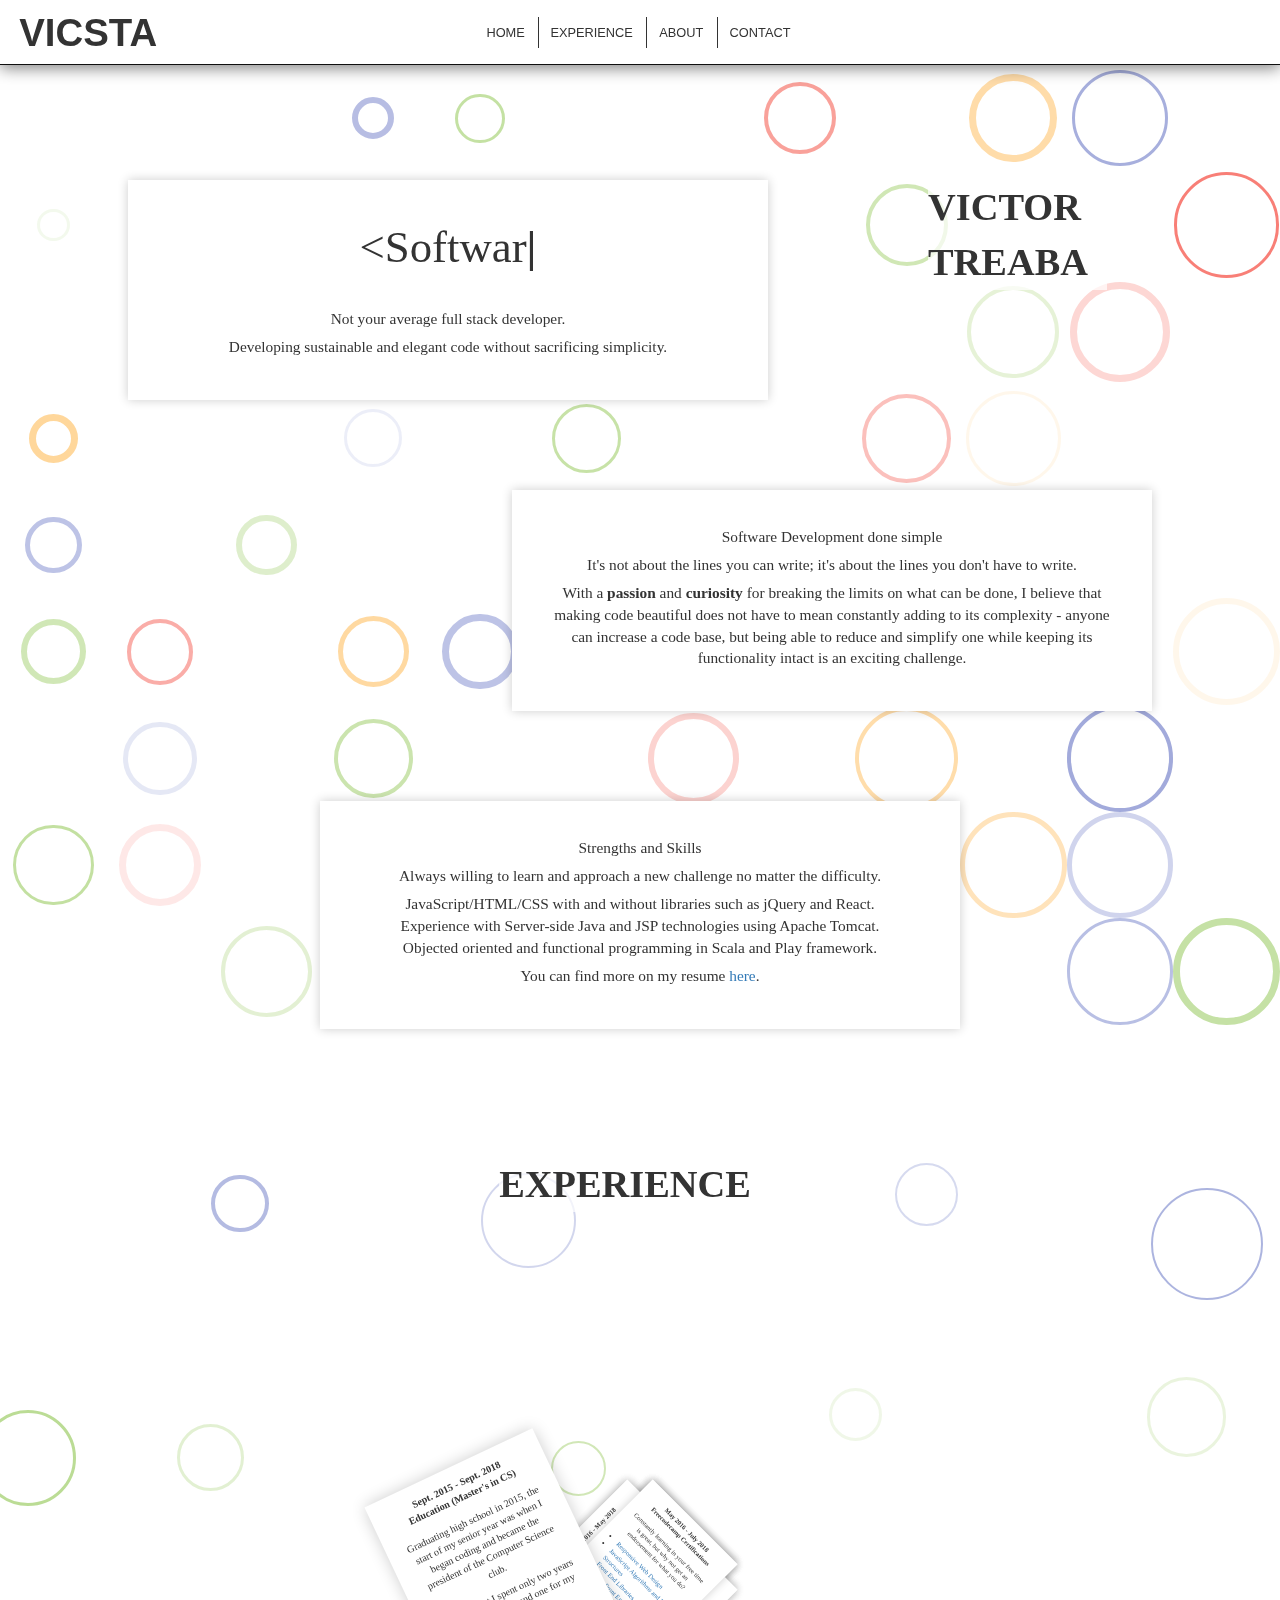
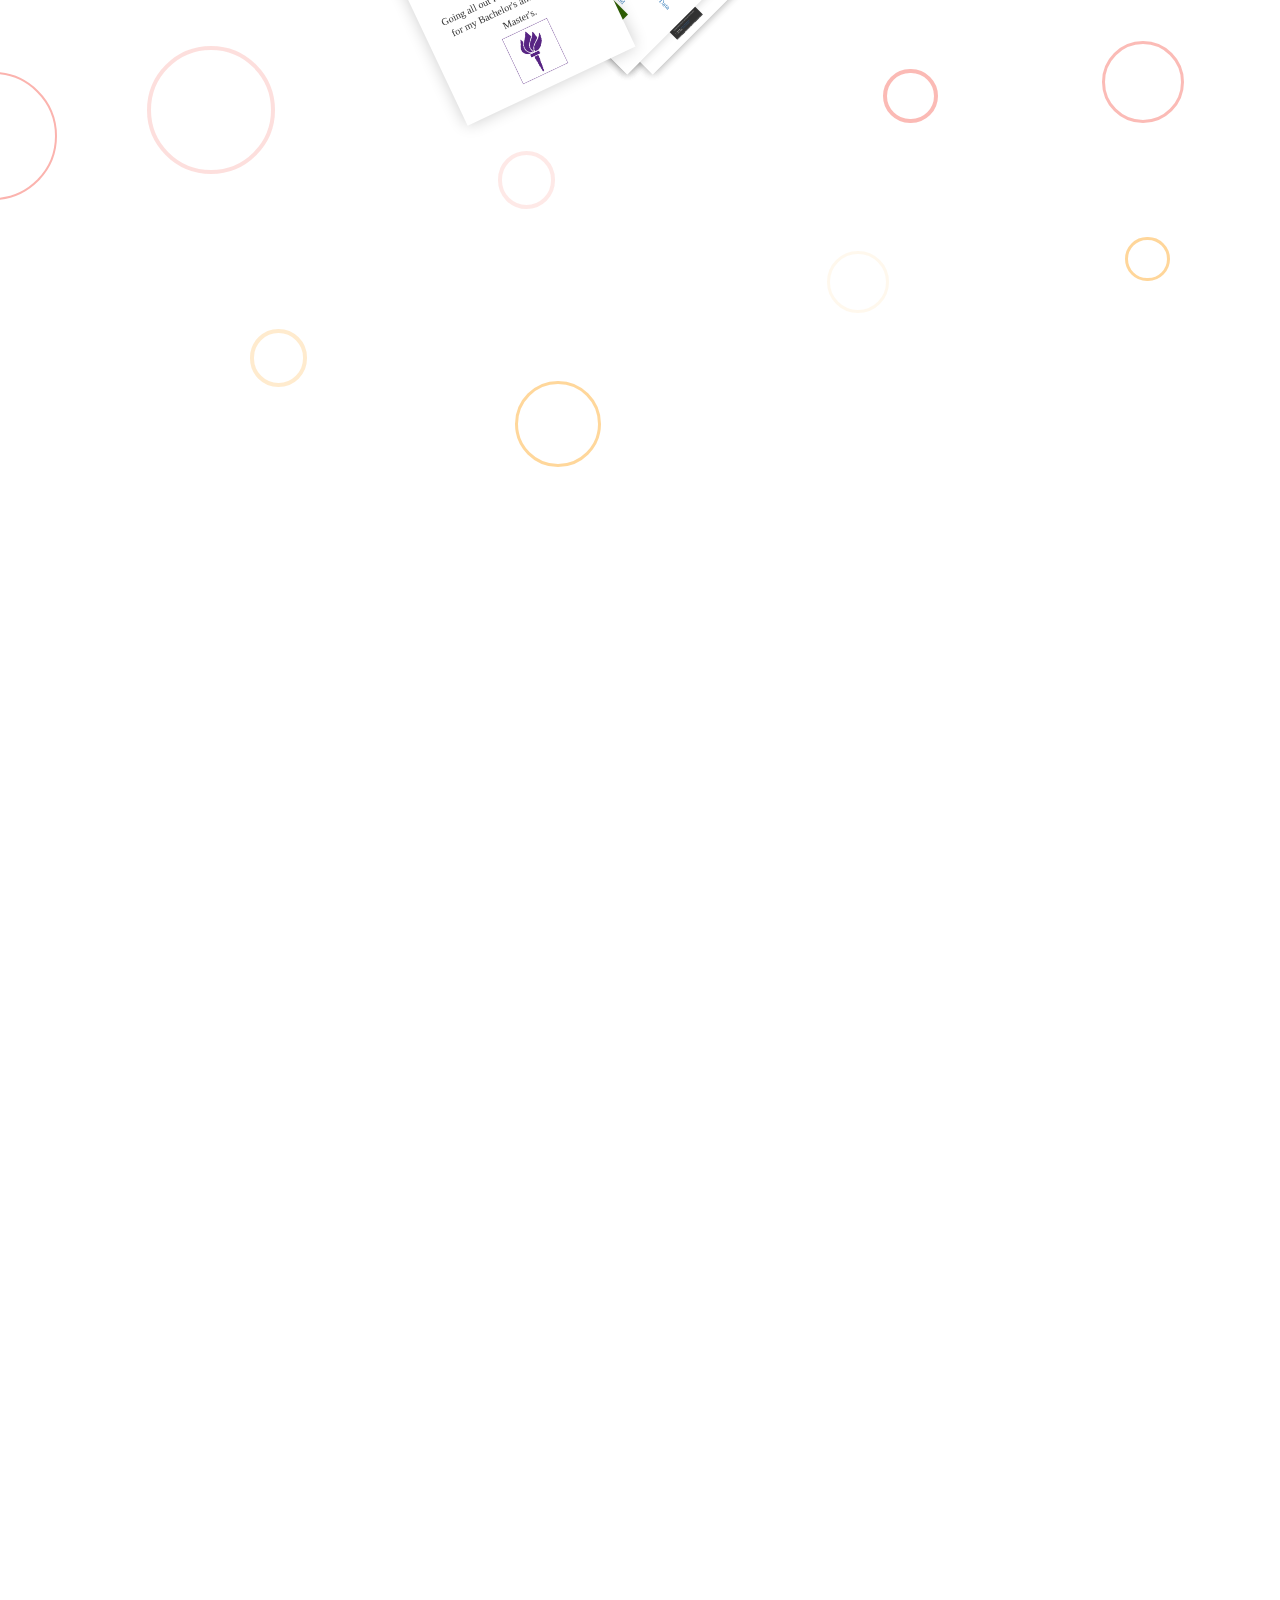
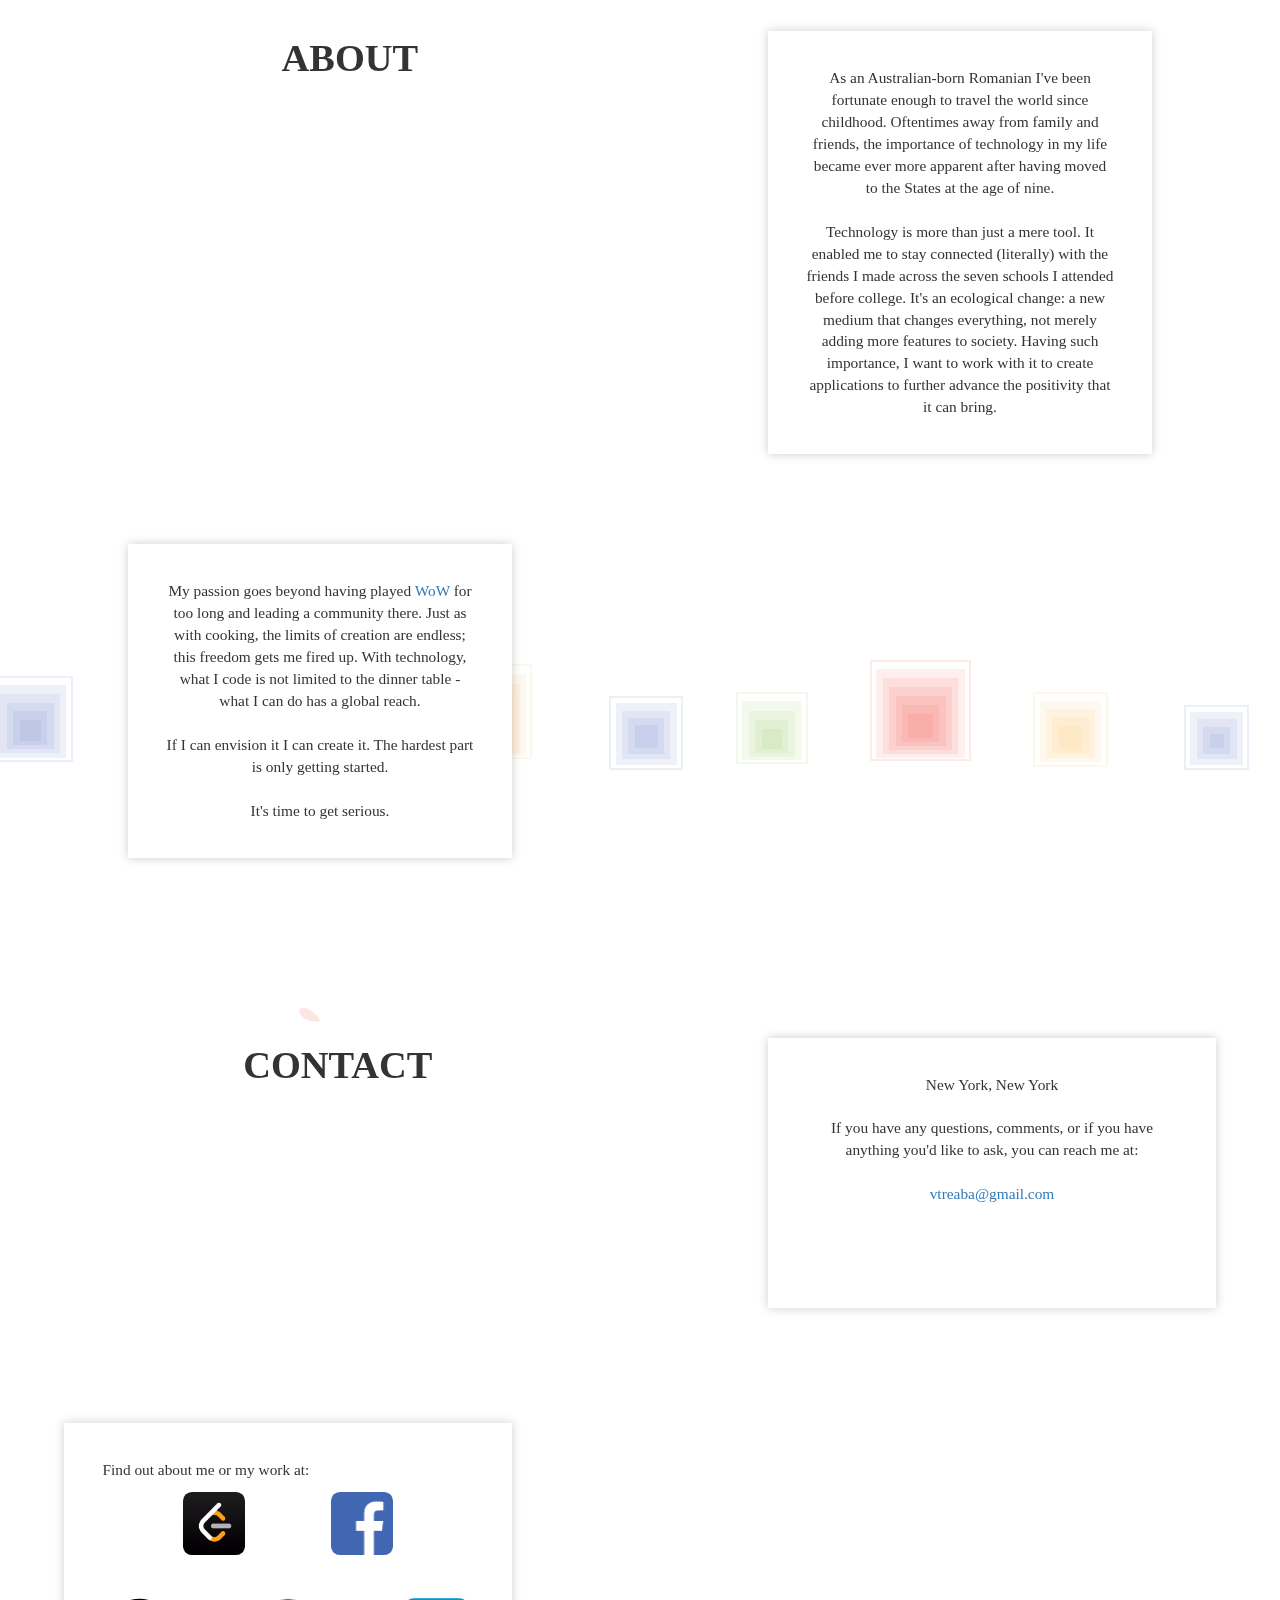
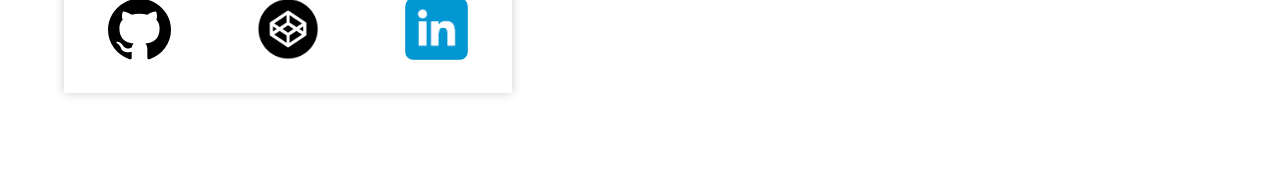
<file: index.html>
<!DOCTYPE html>
<html lang="en-US" xmlns="http://www.w3.org/1999/xhtml">
<head>
    <meta name="viewport" content="width=device-width, initial-scale=1">

    <script type="text/javascript" src="js/jquery-3.2.1.min.js"></script>
    <script src="js/javascript.js" type="text/javascript"></script>

    <script src="js/firstSectionBackground.js" type="text/javascript"></script>
    <script src="js/secondSectionBackground.js" type="text/javascript"></script>
    <script src="js/thirdSectionBackground.js" type="text/javascript"></script>

    <script src="js/home.js" type="text/javascript"></script>
    <script src="js/secondInfo.js" type="text/javascript"></script>
    <script src="js/fourthInfo.js" type="text/javascript"></script>

    <link href="css/bootstrap.min.css" rel="stylesheet">
    <link rel="stylesheet" type="text/css" href="css/style.css"/>
    <link rel="stylesheet" type="text/css" href="css/topBar.css"/>
    <link rel="stylesheet" type="text/css" href="css/secondInfo.css"/>
    <link rel="stylesheet" type="text/css" href="css/thirdInfo.css"/>
    <link rel="stylesheet" type="text/css" href="css/fourthInfo.css"/>
    <title>Vicsta</title>
    <link rel="icon" href="images/favicon.png" type="image/png"/>
    <meta charset="UTF-8">
</head>
<div class="topBar">
    <div class="topName">VICSTA</div>
    <div class="topHome topLink">HOME</div>
    <div class="div1"></div>
    <div class="topExp topLink">EXPERIENCE</div>
    <div class="div2"></div>
    <div class="topAbout topLink">ABOUT</div>
    <div class="div3"></div>
    <div class="topContact topLink">CONTACT</div>
</div>

<div class="firstInfo">
    <div class="firstLeft">
        <p class="largestText"><span id="writeText"></span><span id="pulse">|</span></p>
        <br>
        <p class="center">Not your average full stack developer.</p>
        <p class="center">Developing sustainable and elegant code without sacrificing simplicity.</p>
    </div>
    <div class="homeHeader">VICTOR TREABA</div>
    <div class="firstRight">
        <p class="center">Software Development done simple</p>
        <p class="center">It's not about the lines you can write; it's about the lines you don't have to write.</p>
        <p class="center">With a <b>passion</b> and <b>curiosity</b> for breaking the limits on what can be done, I
            believe that making code beautiful does not have to mean constantly adding to its complexity - anyone can
            increase a code base, but being able to reduce and simplify one while keeping its functionality intact is
            an exciting challenge.</p>
    </div>
    <div class="firstMiddle">
        <p class="center">Strengths and Skills</p>
        <p class="center">Always willing to learn and approach a new challenge no matter the difficulty.</p>
        <p class="center">JavaScript/HTML/CSS with and without libraries such as jQuery and React.
            <br>
            Experience with Server-side Java and JSP technologies using Apache Tomcat.
            <br>
            Objected oriented and functional programming in Scala and Play framework.
        </p>
        <p class="center">You can find more on my resume <a href="assets/resume.pdf" target="_blank">here</a>.</p>
    </div>
</div>

<div class="secondInfo">
    <div class="experienceHeader">EXPERIENCE</div>
    <div class="leftCard card">
        <div class="boxDate center">Sept. 2015 - Sept. 2018</div>
        <div class="boxTitle center">Education (Master's in CS)</div>
        <div class="boxDesc center"><p>Graduating high school in 2015, the start of my senior year was when I began
            coding and became the president of the Computer Science club.</p>
            <p>Going all out I spent only two years for my Bachelor's and one for my Master's.</p>
        </div>
        <a href="https://nyu.edu" target="_blank"><img class="boxPic" src="images/logos/nyu.jpg"/></a>
    </div>
    <div class="rightCard card">
        <div class="boxDate center">May 2016 - July 2018</div>
        <div class="boxTitle center">Freecodecamp Certifications</div>
        <div class="boxDesc"><p class="center">Constantly learning in your free time is great, but why not get an
            endorsement for what you do?</p>
            <ul class="cardUl">
                <li><a href="assets/certifications/responsive-web-design.htm" target="_blank">Responsive Web Design</a>
                </li>
                <li><a href="assets/certifications/javascript-algorithms-and-data-structures.htm" target="_blank">JavaScript
                    Algorithms and Data Structures</a></li>
                <li><a href="assets/certifications/front-end-libraries.htm" target="_blank">Front End Libraries</a></li>
                <li><a href="assets/certifications/legacy-front-end.htm" target="_blank">Legacy Front End</a></li>
            </ul>
        </div>
        <a href="https://freecodecamp.com" target="_blank"><img class="boxPic"
                                                                src="images/logos/freecodecamp%20logo.jpg"/></a>
    </div>
    <div class="leftCard card">
        <div class="boxDate center">Sept. 2016 - May 2018</div>
        <div class="boxTitle center">Chess Club (President)</div>
        <div class="boxDesc center">After my first year of college, I became the president of NYU's only Chess Club.
            There
            I created <a href="http://nyuchess.com" target="_blank">NYUChess.com</a>: a single Github page website using
            META tag hacks to function as a multi-paged website, which self updates using a REST API deployed on Heroku.
        </div>
        <a href="http://nyuchess.com" target="_blank"><img class="boxPic" src="images/logos/nyuchess%20logo.png"/></a>
    </div>
    <div class="rightCard card">
        <div class="boxDate text-center">Oct. 2017 – Dec. 2017</div>
        <div class="boxTitle text-center">How to Train Your Palate</div>
        <div class="boxDesc center">Do you wish you were omnipotent and could tell how good a recipe
            is without actually putting in the hours to make it?<br><br>In this research, I put my machine to the test
            and see if I could teach it how to taste and critique.
        </div>
        <a href="assets/How%20To%20Train%20Your%20Palate.pdf" target="_blank"><img class="boxPic"
                                                                                   src="images/logos/palatepaper%20logo.png"/></a>
    </div>
    <div class="leftCard card">
        <div class="boxDate text-center">April 2018 – July 2018</div>
        <div class="boxTitle text-center">So, What Now?</div>
        <div class="boxDesc center">Do you hate making decisions? Are you always stuck wondering what to do? This web
            app leverages Game Theory principles and Yelp APIs to create a day plan for you and your mate.*<br><br>
            <div class="disclaimer">*Disclaimer: Second dates not guaranteed.</div>
        </div>
        <a href="http://sowhatnow.herokuapp.com/home" target="_blank"><img class="boxPic"
                                                                           src="images/logos/sowhatnow%20logo.png"/></a>
    </div>
    <div class="rightCard card">
        <div class="boxDate text-center">Sept. 2018 - Future</div>
        <div class="boxTitle text-center">Advertising Space for Sale</div>
        <div class="boxDesc center"><br>FOR MORE INFO CONTACT:<br><br>vicstadev@gmail.com<br><br>Will bring my own
            beanbag to company parties.
        </div>
        <a href="http://nyuchess.com" target="_blank"><img class="boxPic" src="images/logos/Me.jpg"/></a>
    </div>
</div>

<div class="thirdInfo">
    <div class="aboutHeader">ABOUT</div>
    <div id="thirdBack"></div>
    <div class="thirdRight center">As an Australian-born Romanian I've been fortunate enough to travel the world since
        childhood. Oftentimes away from family and friends, the importance of technology in my life became ever more
        apparent after having moved to the States at the age of nine.<br><br>Technology is more than just a mere tool.
        It enabled me to stay connected (literally) with the friends I made across the seven schools I attended
        before college. It's an ecological change: a new medium that changes everything, not merely adding more features
        to society. Having such importance, I want to work with it to create applications to further advance the
        positivity that it can bring.
    </div>
    <div class="thirdLeft center">My passion goes beyond having played <a
            href="https://worldofwarcraft.com/en-us/character/nathrezim/vicsta">WoW</a> for too long and
        leading a community there. Just as with cooking, the limits of creation are endless; this freedom gets me fired
        up. With technology, what I code is not limited to the dinner table - what I can do has a global reach.<br><br>If
        I can envision it I can create it. The hardest part is only getting started.<br><br>It's time to get serious.
    </div>
</div>

<div class="fourthInfo">
    <div class="contactHeader">CONTACT</div>
    <div class="sky"></div>
    <div class="tree"></div>
    <div class="container"></div>
    <div class="rightFourth">
        <p>New York, New York <br><br>
            If you have any questions, comments, or if you have anything you'd like to ask, you can reach me at:<br><br>
            <a href="mailto:vtreaba@gmail.com">vtreaba@gmail.com</a></p>
    </div>
    <div class="leftFourth">
        <p>Find out about me or my work at:</p>
        <!--<ul id="fourthUl">-->
        <!--<li><a href=""><img class="logo" src="images/logos/Github Logo.svg"/>Github</a></li>-->
        <!--<li><a href=""><img class="logo" src="images/logos/freecodecamp%20logo.jpg"/>Freecodecamp</a></li>-->
        <!--<li><a href=""><img class="logo" src="images/logos/codepen%20logo.png"/>Codepen</a></li>-->
        <!--<li><a href=""><img class="logo" src="images/logos/facebook%20logo.jpg"/>Facebook</a></li>-->
        <!--<li><a href=""><img class="logo" src="images/logos/linkedin%20logo.jpg"/>LinkedIn</a></li>-->
        <!--</ul>-->
        <div id="logoHold">
            <a href="https://github.com/Vicsta" target="_blank"><img class="logoTest" id="logoOne"
                                                                     src="images/logos/Github Logo.svg"/></a>
            <a href="https://leetcode.com/vicsta/" target="_blank"><img class="logoTest" id="logoTwo"
                                                                        src="images/logos/leetcode%20logo.jpg"/></a>
            <a href="https://codepen.io/Vicsta/" target="_blank"><img class="logoTest" id="logoThree"
                                                                      src="images/logos/codepen%20logo.png"/></a>
            <a href="https://www.facebook.com/00Vicsta" target="_blank"><img class="logoTest" id="logoFour"
                                                                             src="images/logos/facebook%20logo.png"/></a>
            <a href="https://www.linkedin.com/in/victor-treaba-913913113/" target="_blank"><img class="logoTest"
                                                                                                id="logoFive"
                                                                                                src="images/logos/linkedin%20logo.png"/></a>
        </div>
    </div>
</div>
<body>

<div class="not">
    <div>PAGE NOT FOUND</div>
</div>

</body>
</html>
</file>
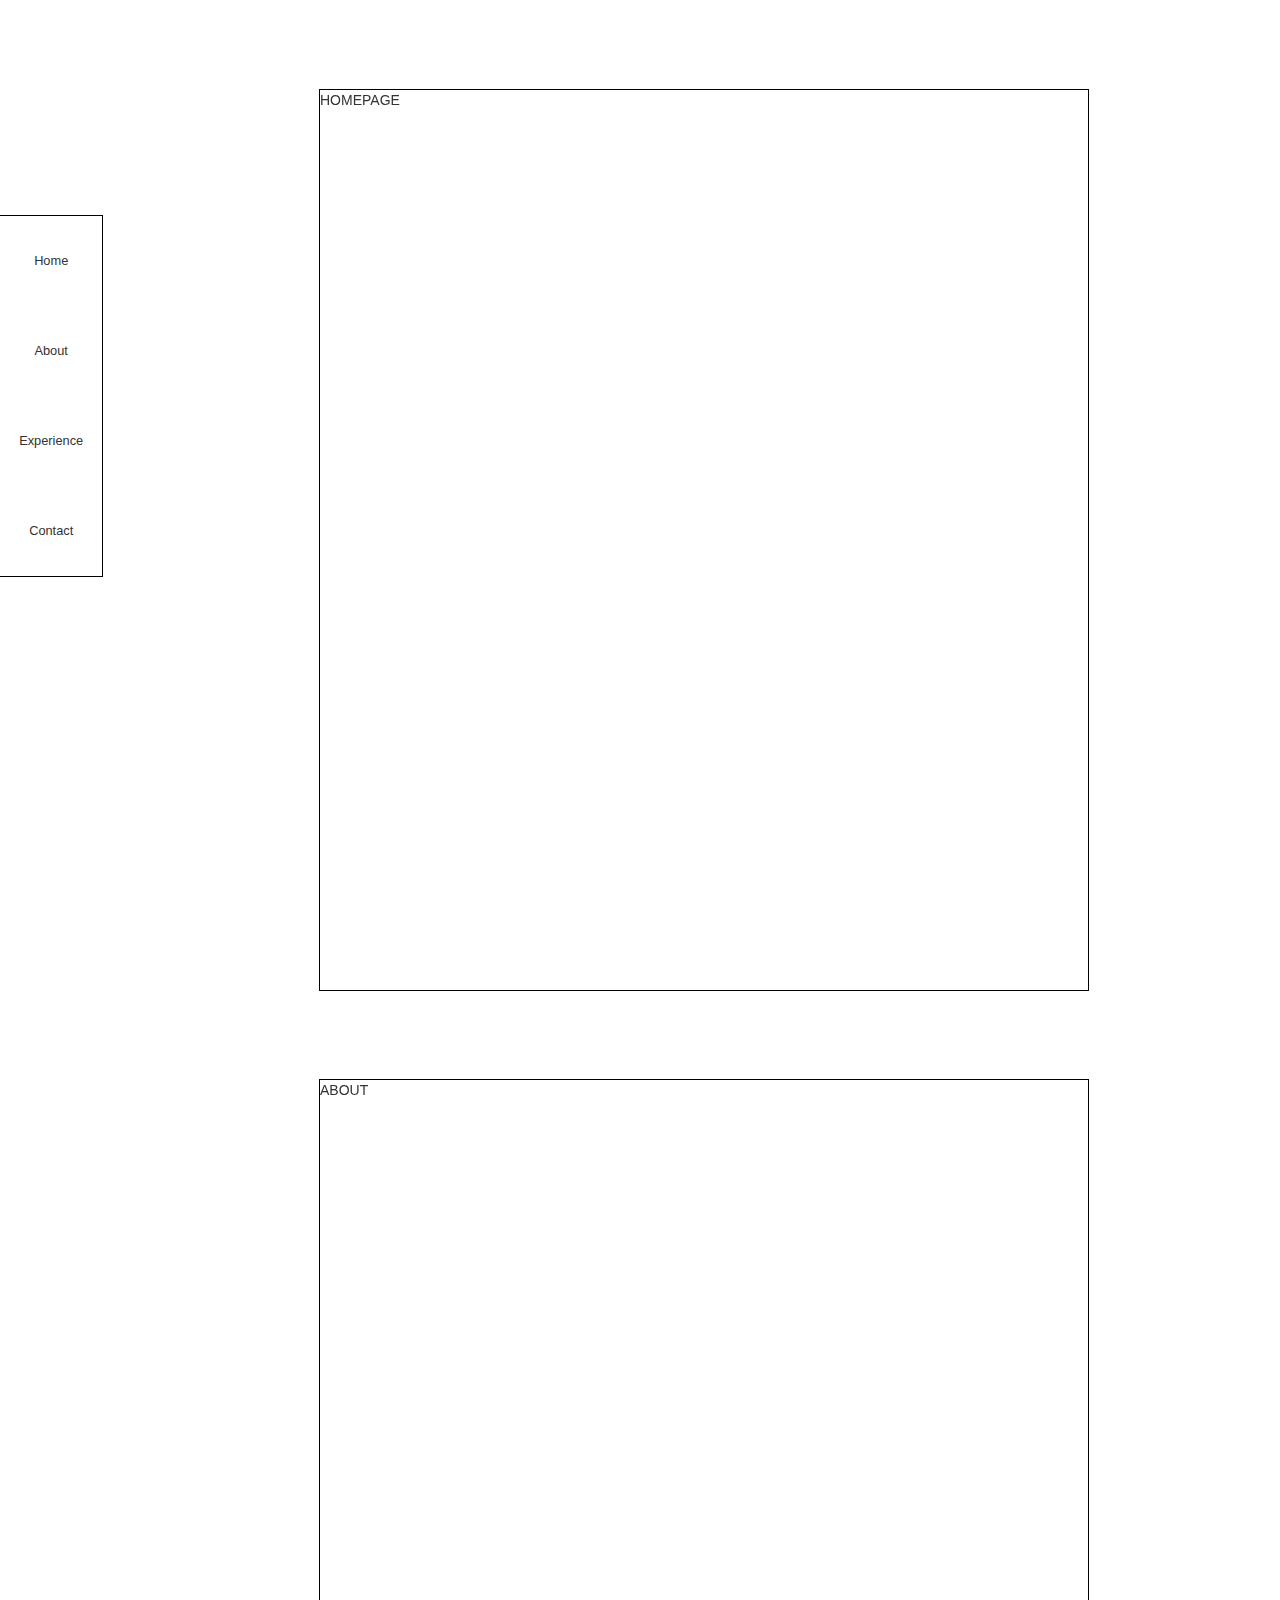
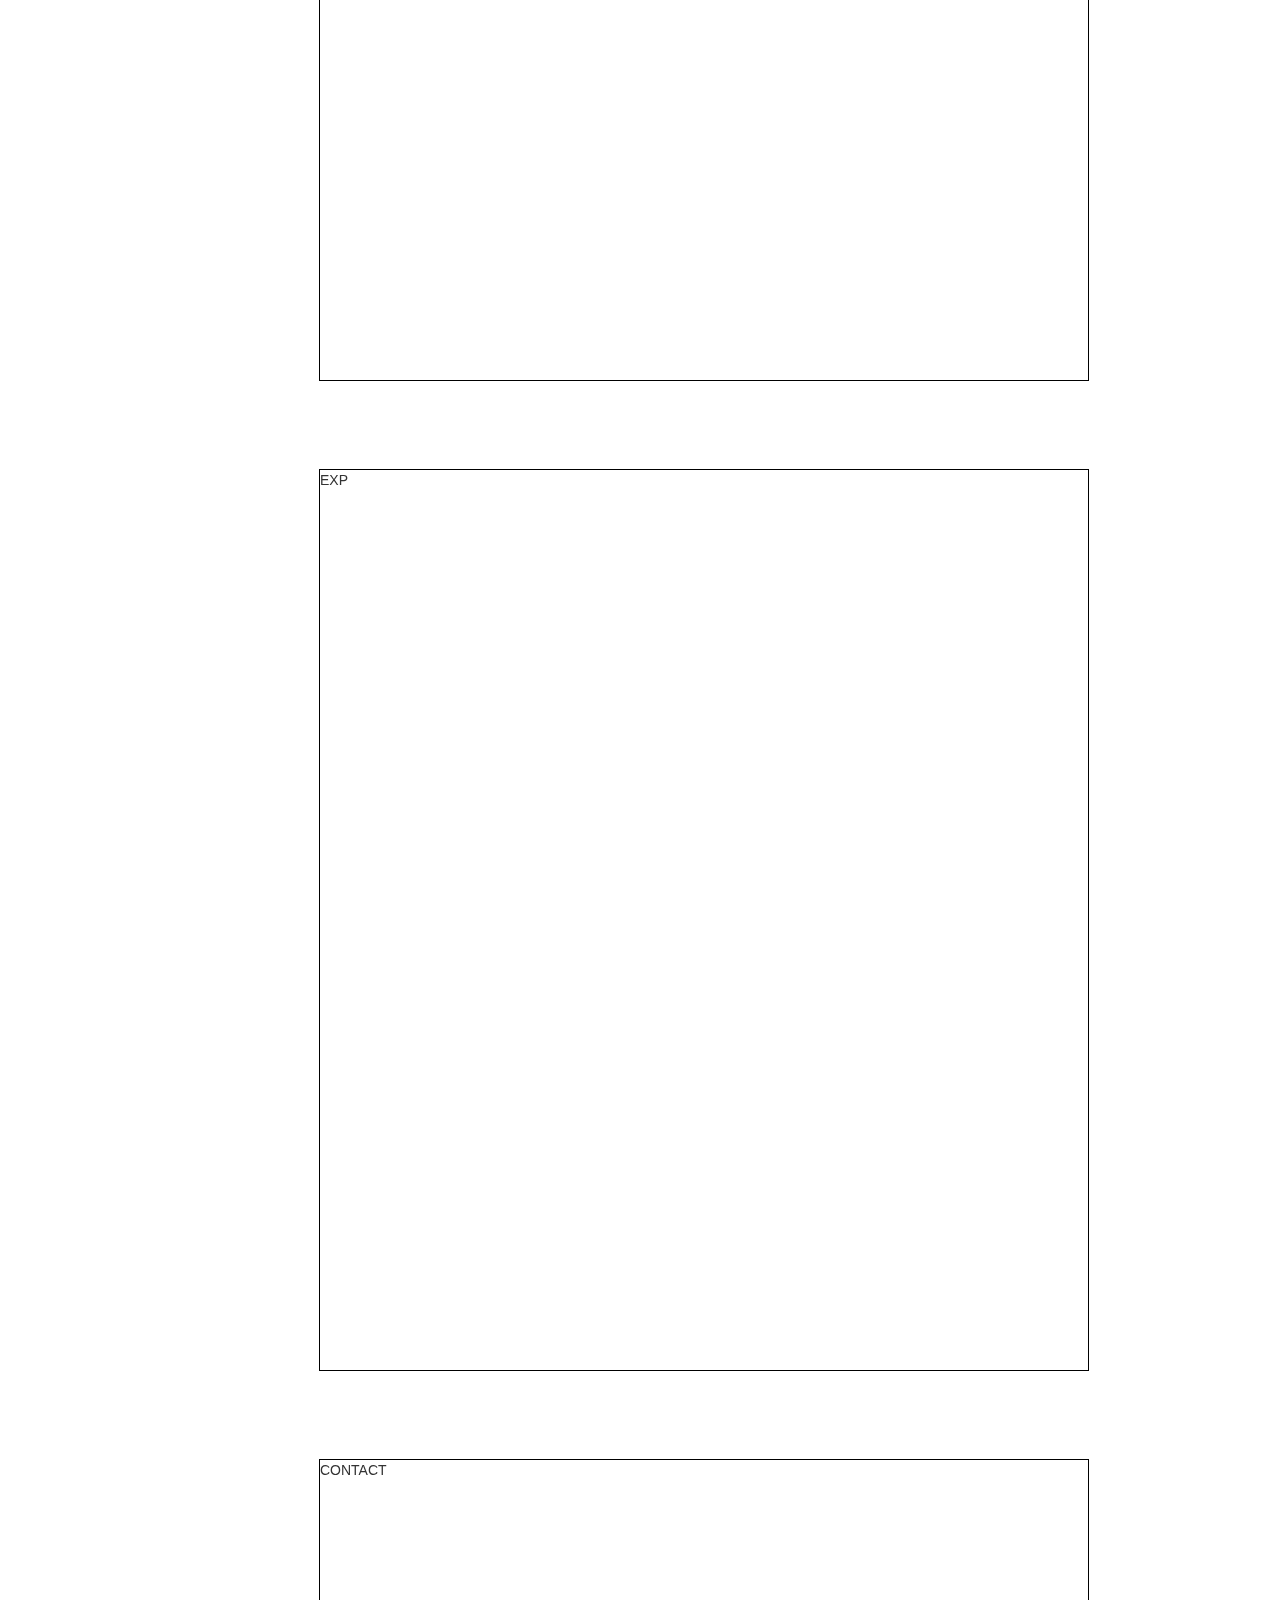
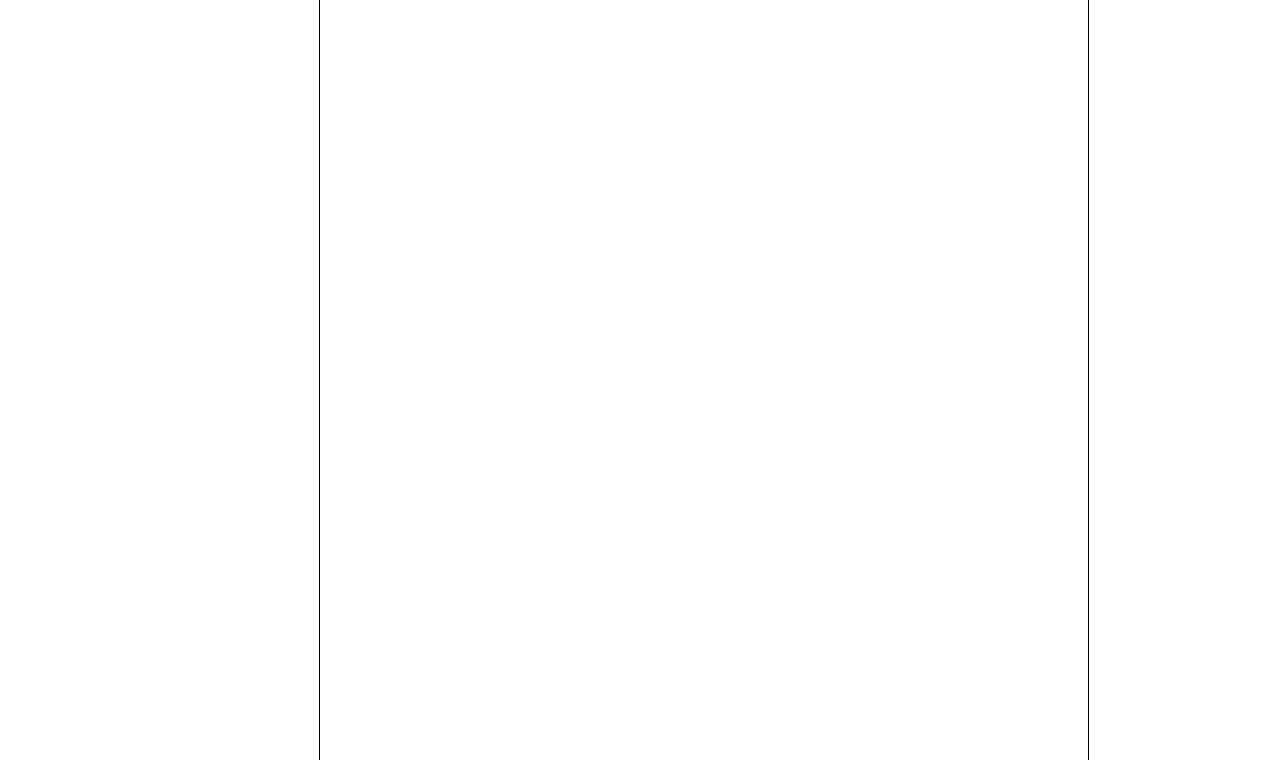
<file: public/index.html>
<!DOCTYPE html>
<html lang="en-US">
<html xmlns="http://www.w3.org/1999/xhtml">
<head>
    <script type="text/javascript" src="js/jquery-3.2.1.min.js"></script>
    <script src="js/javascript.js" type="text/javascript"></script>
    <meta name="viewport" content="width=device-width, initial-scale=1">
    <link href="css/bootstrap.min.css" rel="stylesheet">
    <link rel="stylesheet" type="text/css" href="css/style.css"/>
    <title>Vicsta</title>
    <meta charset="UTF-8">
</head>
<body>
<div class="container"></div>
<div class="tree"></div>
<div class="sky"></div>
    <div class="welcome text-center">
        <div class="welcomeName">They call me Victor</div>
        <div class="welcomeFlair">Vicsta | 00Vicsta</div>
    </div>
    <div class="all">
        <div class="sideBar">
            <div class="homeBar barLink text-center">Home</div>
            <div class="aboutBar barLink text-center">About</div>
            <div class="experienceBar barLink text-center">Experience</div>
            <div class="contactBar barLink text-center">Contact</div>
        </div>
        <div class="topFlair">
        </div>
        <div class="home">
            HOMEPAGE
        </div>
        <div class="about">
            ABOUT
        </div>
        <div class="exp">
            EXP
        </div>
        <div class="contact">
            CONTACT
        </div>
    </div>
    <div class="not">
        <div>PAGE NOT FOUND</div>
    </div>

</body>
</body>
</html>
</file>
<file: css/style.css>
::-webkit-scrollbar
{
    width: 1vw;  /* for vertical scrollbars */
    height: 0.5vw; /* for horizontal scrollbars */
}

::-webkit-scrollbar-track
{
    z-index: 9001;
    background: rgba(0, 0, 0, 0.1);
}

::-webkit-scrollbar-thumb
{
    background: rgba(0, 0, 0, 0.5);
}

/*body {*/
    /*width: 100%;*/
    /*overflow-x: hidden;*/
/*}*/

html,body {
    width: 100%;
    margin: 0;
    padding: 0;
    overflow-x: hidden;
    font-family: "Georgia";
    font-size: 1.2vmax;
}


.home, .not {
    display: none;
}

.homeHeader {
    margin-left: 12.5vw;
    float: left;
    width: 14vw;
    margin-top: 10vh;
    font-weight: bold;
    font-family: "Georgia";
    font-size: 3vw;
    background: rgba(255, 255, 255, 0.7);
    user-select: none;
}

.firstInfo {
    overflow: hidden;
    margin-top: 10vh;
}

.firstLeft {
    width: 50vw;
    /*height: 40vh;*/
    margin-left: 10vw;
    float: left;
    margin-top: 10vh;
}

.firstRight {
    width: 50vw;
    /*height: 40vh;*/
    margin-right: 10vw;
    margin-top: 10vh;
    float: right;
}

.firstMiddle {
    width: 50vw;
    /*height: 40vh;*/
    margin-right: 25vw;
    margin-top: 10vh;
    float: right;
    margin-bottom: 10vh;
}

.firstLeft, .firstRight, .firstMiddle {
    z-index: 1;
    background: white;
    box-shadow: 0 0 10px 0 rgba(0,0,0,.2);
    padding: 4vh 3vw;
}

.largestText {
    font-size: 3.5vw;
    text-align: center;
}

#pulse {
    font-weight: bold;
    /*animation-name: pulse;*/
    /*animation-duration: 1s;*/
    /*animation-iteration-count: infinite;*/
    /*animation-timing-function: ease;*/
}

.center {
    text-align: center;
}

.circle {
    z-index: -1;
    width: 10vw;
    height: 10vw;
    border-radius: 100%;
    border: 3px solid #5C6BC0;
    position: absolute;
}

@keyframes pulse {
    0% {opacity: 1;}
    25% {opacity: .25;}
    50% {opacity: 0;}
    75% {opacity: .25;}
    100% {opacity: 1;}
}

.noPad {
    padding: 0;
}

.boxPic:hover{
    box-shadow: 0 0 5px 0 rgba(0, 0, 0, 0.5);
}
</file>
<file: css/topBar.css>
.topName, .topHome, .topAbout, .topExp, .topContact{
    position: absolute;
}

.topName:hover, .topHome:hover, .topAbout:hover, .topExp:hover, .topContact:hover{
    cursor: pointer;
}

.topBar {
    -webkit-user-select: none;
    -moz-user-select: none;
    -ms-user-select: none;
    user-select: none;
    z-index: 666;
    position: fixed;
    width: 100vw;
    height: 65px;
    top: 0;
    left: 0;
    border-bottom: 1px solid #0f0f0f;
    background: white;
    line-height: 65px;
    font-size: 1vw;
    font-family: Georgia, sans-serif;
    box-shadow: 0 3px 15px 0 rgba(0, 0, 0, 0.5);
}

.topName {
    font-weight: bold;
    left: 1.5vw;
    font-size: 3vw;
    font-family: Georgia, sans-serif;
}

.topHome {
    left: 38vw;
}

.topAbout {
    left: 51.5vw;
}

.topExp {
    left: 43vw;
}

.topContact{
    left: 57vw;
}

.div1, .div2, .div3 {
    border-left: 1px solid #333;
    height: 31px;
    position: absolute;
    top: 17px;
}

.div1 {
    left: 42vw;
}

.div2 {
    left: 50.5vw;
}

.div3 {
    left: 56vw;
}

.topLink:before {
    content: "";
    position: absolute;
    width: 100%;
    height: 2px;
    bottom: 14px;
    background-color: #333;
    visibility: hidden;
    -webkit-transform: scaleX(0);
    transform: scaleX(0);
    -webkit-transition: all 0.3s ease-in-out 0s;
    transition: all 0.3s ease-in-out 0s;
}

.topLink:hover:before {
    visibility: visible;
    -webkit-transform: scaleX(1);
    transform: scaleX(1);
    cursor: pointer;
}
</file>
<file: css/secondInfo.css>
.secondInfo {
    height: calc(100vh - 65px);
    width: 100vw;
    /*overflow: hidden;*/
    position: relative;
    /*border-top: solid black 2px;*/
}

.boxDate {
    font-weight: bold;
}

.boxTitle {
    font-weight: bold;
    margin-bottom: 6px;
}

.boxDesc{

}

.cardUl {
    padding-left: 10px;
}

p {
    margin-bottom: 6px;
}


.boxPic {
    margin-bottom: 7px;
    width: 30%;
    position: absolute;
    bottom: 0;
    left: 35%;
}

.leftCard, .rightCard {
    /*border: 2px solid #666;*/
    background: white;
    /*background: linear-gradient(35deg, #CCFFFF, #FFCCCC);*/
    position: absolute;
    transform-origin: 50% 50%;
    box-shadow: 0 0 10px 0 rgba(0,0,0,.2);
    padding: 7px 10px;
    font-size: 6.5px;
    width: 120px;
    height: 156px;
}

.disclaimer {
    font-size: 5px;
}

.leftCard {
    transform: rotate(45deg);
}

.rightCard {
    transform: rotate(-45deg);
}

.experienceHeader {
    margin-left: 39vw;
    float: left;
    width: 22vw;
    font-weight: bold;
    font-family: "Georgia";
    font-size: 3vw;
    background: rgba(255, 255, 255, 0.7);
    user-select: none
}
</file>
<file: css/thirdInfo.css>
.thirdInfo {
    overflow: hidden;
    width: inherit;
    /*border-top: solid black 2px;*/
    position: relative;
}

#thirdBack {
    position: absolute;
    width: 100%;
    z-index: -1;
    height: calc(100vh - 65px);
}

.square1 {
    position: absolute;
    bottom: 0;
    width: 8vw;
    height: 8vw;
    background: white;
    border: solid black 2px;
}

.testSq {
    position: absolute;
    bottom: 0;
    width: 2vw;
    height: 2vw;
}

.thirdRight, .thirdLeft {
    width: 30vw;
    /*height: 70vh;*/
    background: white;
    z-index: 1;
    margin-top: 10vh;
    box-shadow: 0px 0px 10px 0px rgba(0,0,0,.2);
    padding: 4vh 3vw;
}

.thirdRight {
    margin-right: 10vw;
    margin-left: 60vw;
}

.thirdLeft {
    margin-left: 10vw;
    margin-bottom: 10vh;
}

.aboutHeader {
    margin-left: 22vw;
    margin-top: 10vh;
    float: left;
    width: 12vw;
    font-weight: bold;
    font-family: "Georgia";
    font-size: 3vw;
    background: rgba(255, 255, 255, 0.7);
    user-select: none
}
</file>
<file: css/fourthInfo.css>
.fourthInfo {
    height: calc(100vh - 65px);
    background-size: contain;
    /*border-top: solid black 2px;*/
    position: relative;
    overflow: hidden;
}

.sky {
    top: 0;
    width: 100vw;
    height: 5vh;
    background: red;
    position: absolute;
    visibility: hidden;
}

.tree {
    left: 0;
    top: 0;
    width: 30vw;
    height: 10vh;
    background: blue;
    position: absolute;
    visibility: hidden;
}

.container {
    position: absolute;
    top: 0;
    width: 100vw;
    height: inherit;
    padding: 0;
}

.snowflake0 {
    background: url("../images/Snowflake0.png") no-repeat;
    position: absolute;
    width: 10px;
    height: 10px;
    background-size: contain;
    z-index: -500;
    -webkit-transform: translate3d(0, 0, 0);
    -webkit-backface-visibility: hidden;
}

.rightFourth, .leftFourth {
    width: 35vw;
    height: 30vh;
    background: white;
    box-shadow: 0px 0px 10px 0px rgba(0,0,0,.2);
    padding: 4vh 3vw;
}

.rightFourth {
    float: right;
    position: absolute;
    right: 5vw;
    top: 10vh;
}

.leftFourth {
    margin-top: 50vh;
    float: left;
    margin-left: 5vw;
    position: absolute;
    bottom: 10vh;
}

.leaf1Red {
    background: url("../images/leaf1Red.png") no-repeat;
    position: absolute;
    background-size: contain;
    z-index: -500;
    display: none;
    -webkit-transform: translate3d(0, 0, 0);
    -webkit-backface-visibility: hidden;
}

.leaf1Yellow {
    background: url("../images/leaf1Yellow.png") no-repeat;
    position: absolute;
    background-size: contain;
    z-index: -500;
    display: none;
    -webkit-transform: translate3d(0, 0, 0);
    -webkit-backface-visibility: hidden;
}

.leaf1Blue {
    background: url("../images/leaf1Blue.png") no-repeat;
    position: absolute;
    background-size: contain;
    z-index: -500;
    display: none;
    -webkit-transform: translate3d(0, 0, 0);
    -webkit-backface-visibility: hidden;
}

.leaf1Green {
    background: url("../images/leaf1Green.png") no-repeat;
    position: absolute;
    background-size: contain;
    z-index: -500;
    display: none;
    -webkit-transform: translate3d(0, 0, 0);
    -webkit-backface-visibility: hidden;
}


.leaf0Red {
    background: url("../images/leaf0Red.png") no-repeat;
    position: absolute;
    background-size: contain;
    z-index: -500;
    display: none;
    -webkit-transform: translate3d(0, 0, 0);
    -webkit-backface-visibility: hidden;
}

.leaf0Yellow {
    background: url("../images/leaf0Yellow.png") no-repeat;
    position: absolute;
    background-size: contain;
    z-index: -500;
    display: none;
    -webkit-transform: translate3d(0, 0, 0);
    -webkit-backface-visibility: hidden;
}

.leaf0Blue {
    background: url("../images/leaf0Blue.png") no-repeat;
    position: absolute;
    background-size: contain;
    z-index: -500;
    display: none;
    -webkit-transform: translate3d(0, 0, 0);
    -webkit-backface-visibility: hidden;
}

.leaf0Green {
    background: url("../images/leaf0Green.png") no-repeat;
    position: absolute;
    background-size: contain;
    z-index: -500;
    display: none;
    -webkit-transform: translate3d(0, 0, 0);
    -webkit-backface-visibility: hidden;
}

.leaf0Blue, .leaf0Green, .leaf0Red, .leaf0Yellow, .leaf1Blue, .leaf1Green, .leaf1Red, .leaf1Yellow {
    opacity: 0.5;
}

.contactHeader {
    margin-left: 19vw;
    margin-top: 10vh;
    float: left;
    width: 16vw;
    font-weight: bold;
    font-family: "Georgia";
    font-size: 3vw;
    background: rgba(255, 255, 255, 0.7);
    user-select: none;
}

#logoHold {
    position: relative;
    width: 29vw;
    height: 20vh;
}

.logoTest {
    position: absolute;
    width: 5.8vw;
    height: 5.8vw;
    border: white solid .5vw;
    float: left;
    border-radius: 20%;
}

.logoTest:hover {
    box-shadow: 0 0 5px 0 rgba(0, 0, 0, 0.5);
}

#logoOne {
    bottom: 0;
}

#logoTwo {
    left: 5.8vw;
}

#logoThree {
    left: 11.6vw;
    bottom: 0;
}

#logoFour {
    left: 17.4vw;
}

#logoFive {
    left: 23.2vw;
    bottom: 0;
}

.rightFourth > p {
    text-align: center;
}
</file>
<file: public/css/style.css>
body {

}

.welcome {
    background: white;
    color: black;
    padding-top: 40vh;
    font-weight: bold;
    height: 100vh;
    width: 100vw;
}

.welcomeName {
    display: none;
    font-size: 350%
}

.welcomeFlair {
    color: darkgrey;
    display: none;
    font-size: 100%;
}

.welcome, .all, .not {
    display: none;
    z-index: 9001;
}

.sideBar {
    width: 8vw;
    top: 24vh;
    left: 0;
    height: 40vh;
    outline: solid black .1vw;
    position: fixed;
    background: white;
}

.barLink {
    width: 100%;
    height: 10vh;
    line-height: 10vh;
    font-size: 1vw;
}

.barLink:hover {
    font-weight: bold;
    cursor: pointer;
}


.home, .about, .exp, .contact {
    margin-top: 10vh;
    width: 60vw;
    height: 100vh;
    margin-left: 25vw;
    outline: 0.1vw black solid;
    background: white;
}

.container {
    width: 100%;
    height: 100%;
}

.leaf0 {
    position: fixed;
    width: 60px;
    height: 60px;
    background: url(../images/BlackLeaf0.png) no-repeat;
    background-size: contain;
    z-index: -500;
}

.leaf1 {
    background: url(../images/BlackLeaf1.png) no-repeat;
    position: fixed;
    width: 50px;
    height: 50px;
    background-size: contain;
    z-index: -500;
}

.snowflake0 {
    background: url(../images/Snowflake0.png) no-repeat;
    position: fixed;
    width: 10px;
    height: 10px;
    background-size: contain;
    z-index: -500;
}

.tree {
    visibility: hidden;
    position: fixed;
    top: 10vh;
    left: 10vw;
    height: 10vh;
    width: 20vw;
    background: red;
}

.sky {
    visibility: hidden;
    position: fixed;
    top: 0;
    left: 0;
    height: 10vh;
    width: 100vw;
    background: skyblue;
}
</file>
